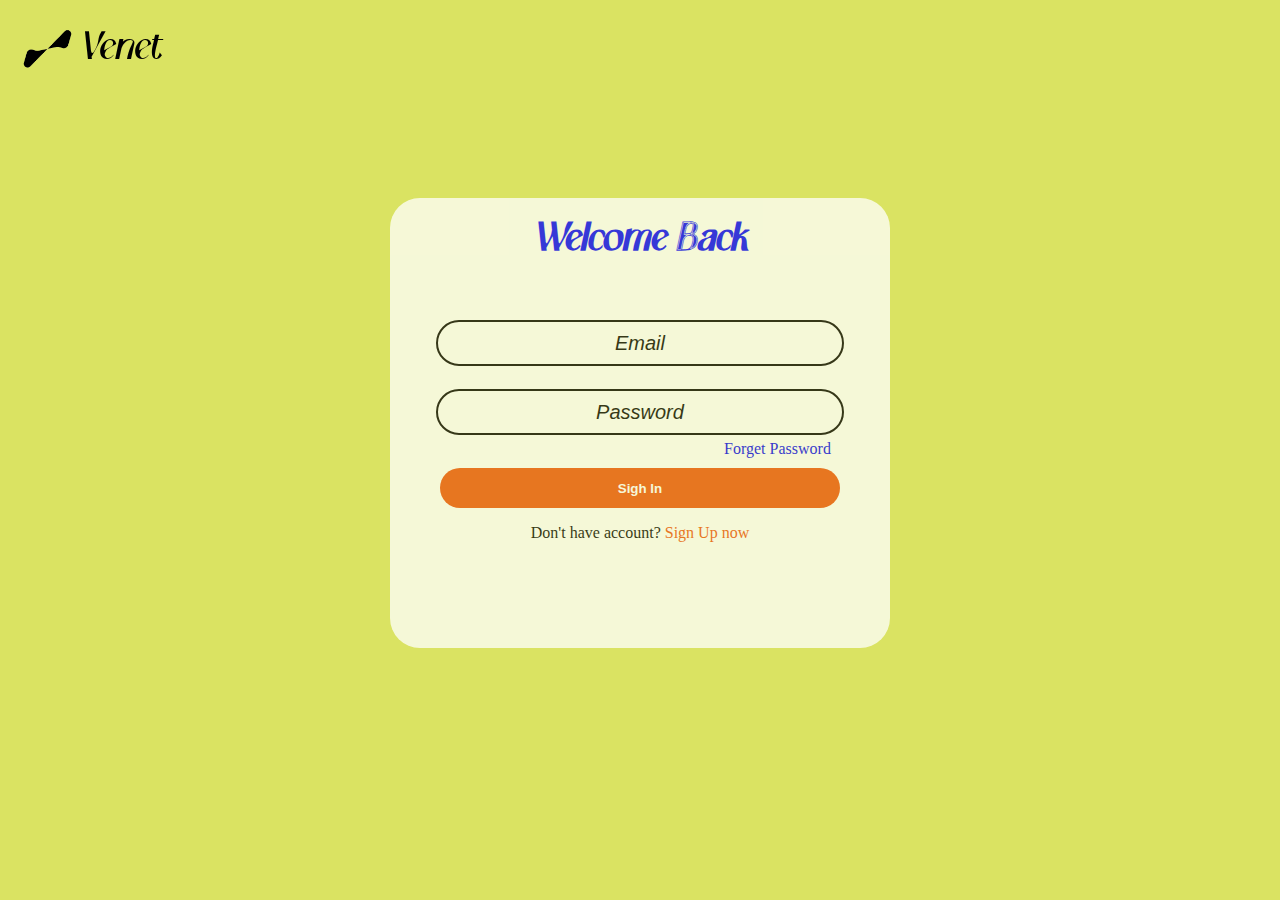
<file: index.html>
<!DOCTYPE html>
<html lang="en">
<head>
    <meta charset="UTF-8">
    <meta name="viewport" content="width=device-width, initial-scale=1.0">
<meta name="robots" content="index, follow">
    <title>Venet Accounts</title>
    <link rel="stylesheet" href="styles.css">
    <link rel="icon" type="images/x-icon" href="images/logo.png">
    <!-- Pixel Code - https://66analytics.com/demo/ -->
<script defer src="https://66analytics.com/demo/pixel/MIyvMfqc0yAa3SJ7"></script>
<script type="text/javascript">
    (function(c,l,a,r,i,t,y){
        c[a]=c[a]||function(){(c[a].q=c[a].q||[]).push(arguments)};
        t=l.createElement(r);t.async=1;t.src="https://www.clarity.ms/tag/"+i;
        y=l.getElementsByTagName(r)[0];y.parentNode.insertBefore(t,y);
    })(window, document, "clarity", "script", "oeeuq7e8lu");
</script>
</head>
<body>
    <div id="logo">
        <a id="logo-text" href="index.html" >Venet</a>
        <img id="logopng" src="images/logo.png" alt="venet-logo">
    </div>
    <div id="loginsupport">
    </div>
    <div id="loginbg">
        <p id="login-text">Welcome Back</p>
        <form id="login">
            
            <br>
            <input id="email-input"  id="email-icon" type="email" placeholder="Email"> 
            <br>
            <br>
            <input id="password-input" type="password" placeholder="Password">
            
        </form>
        <a id="forget" href="forget-password.html">Forget Password</a>
        <br>
        <button id="submit-botton">Sigh In</button>
        <p id="sign-up-text">Don't have account?
        <a id="sign-up" href="sign-up.html">Sign Up now</a></p>

    </div>
    
    
</body>
</html>
</file>
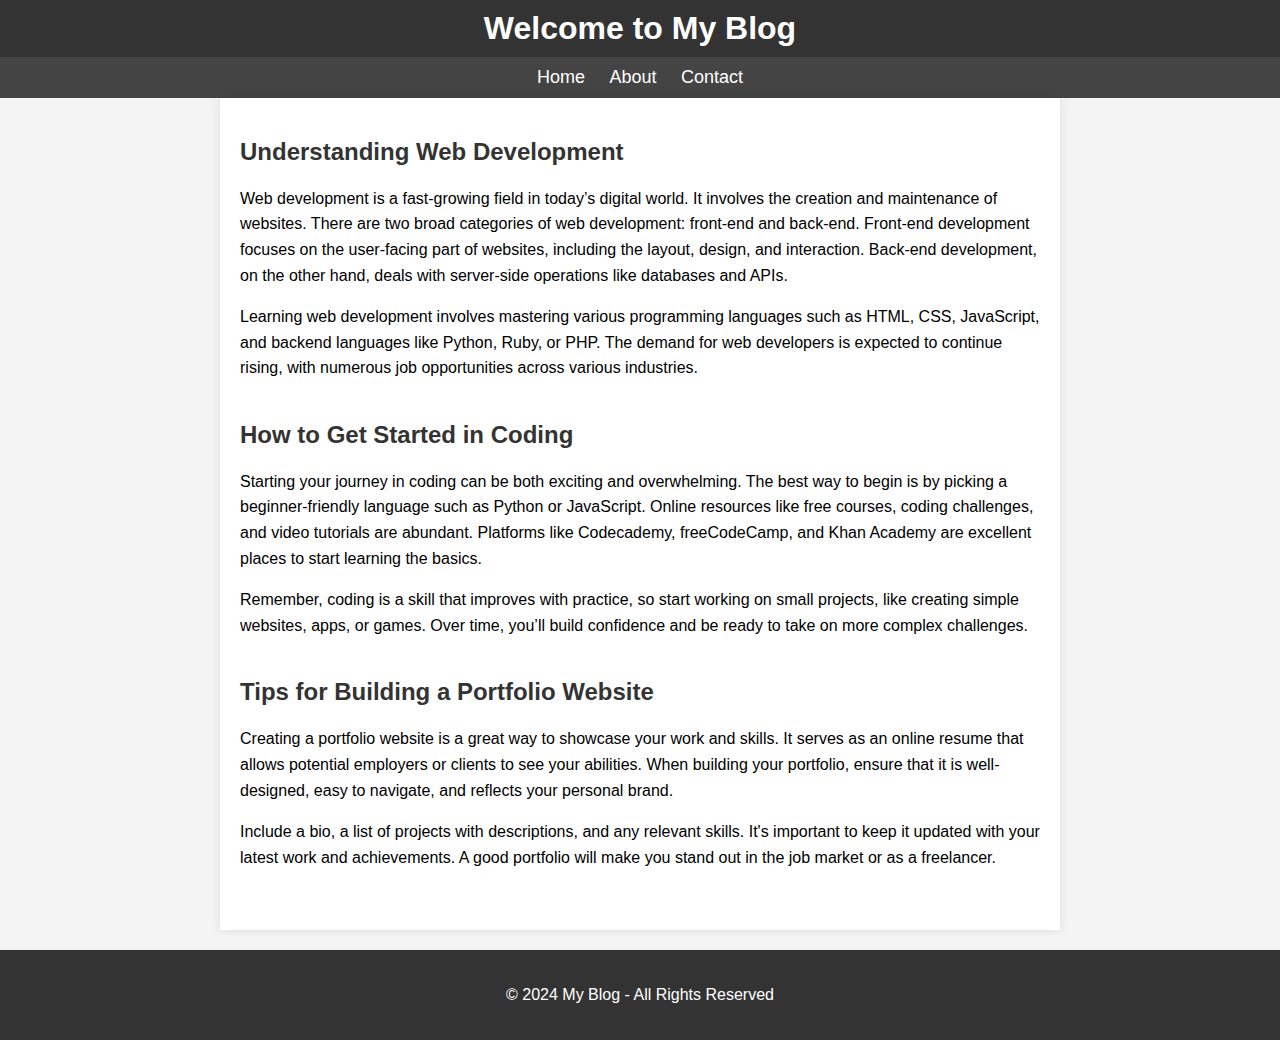
<file: blog.html>
<!DOCTYPE html>
<html lang="en">
<head>
    <meta charset="UTF-8">
    <meta name="viewport" content="width=device-width, initial-scale=1.0">
    <title>My Blog</title>
    <style>
        body {
            font-family: Arial, sans-serif;
            margin: 0;
            padding: 0;
            background-color: #f4f4f4;
        }
        header {
            background-color: #333;
            color: white;
            padding: 10px 0;
            text-align: center;
        }
        header h1 {
            margin: 0;
        }
        nav {
            background-color: #444;
            padding: 10px;
            text-align: center;
        }
        nav a {
            color: white;
            margin: 0 10px;
            text-decoration: none;
            font-size: 18px;
        }
        main {
            padding: 20px;
            max-width: 800px;
            margin: 0 auto;
            background-color: white;
            box-shadow: 0 0 10px rgba(0, 0, 0, 0.1);
        }
        article {
            margin-bottom: 40px;
        }
        article h2 {
            color: #333;
        }
        article p {
            line-height: 1.6;
        }
        footer {
            text-align: center;
            padding: 20px;
            background-color: #333;
            color: white;
            margin-top: 20px;
        }
    </style>
</head>
<body>

<header>
    <h1>Welcome to My Blog</h1>
</header>

<nav>
    <a href="#">Home</a>
    <a href="#">About</a>
    <a href="#">Contact</a>
</nav>

<main>
    <article>
        <h2>Understanding Web Development</h2>
        <p>Web development is a fast-growing field in today’s digital world. It involves the creation and maintenance of websites. There are two broad categories of web development: front-end and back-end. Front-end development focuses on the user-facing part of websites, including the layout, design, and interaction. Back-end development, on the other hand, deals with server-side operations like databases and APIs.</p>
        <p>Learning web development involves mastering various programming languages such as HTML, CSS, JavaScript, and backend languages like Python, Ruby, or PHP. The demand for web developers is expected to continue rising, with numerous job opportunities across various industries.</p>
    </article>
<script async src="https://pagead2.googlesyndication.com/pagead/js/adsbygoogle.js?client=ca-pub-8361308814387523"
     crossorigin="anonymous"></script>
<ins class="adsbygoogle"
     style="display:block; text-align:center;"
     data-ad-layout="in-article"
     data-ad-format="fluid"
     data-ad-client="ca-pub-8361308814387523"
     data-ad-slot="3488206568"></ins>
<script>
     (adsbygoogle = window.adsbygoogle || []).push({});
</script>

    <article>
        <h2>How to Get Started in Coding</h2>
        <p>Starting your journey in coding can be both exciting and overwhelming. The best way to begin is by picking a beginner-friendly language such as Python or JavaScript. Online resources like free courses, coding challenges, and video tutorials are abundant. Platforms like Codecademy, freeCodeCamp, and Khan Academy are excellent places to start learning the basics.</p>
        <p>Remember, coding is a skill that improves with practice, so start working on small projects, like creating simple websites, apps, or games. Over time, you’ll build confidence and be ready to take on more complex challenges.</p>
    </article>

    <article>
        <h2>Tips for Building a Portfolio Website</h2>
        <p>Creating a portfolio website is a great way to showcase your work and skills. It serves as an online resume that allows potential employers or clients to see your abilities. When building your portfolio, ensure that it is well-designed, easy to navigate, and reflects your personal brand.</p>
        <p>Include a bio, a list of projects with descriptions, and any relevant skills. It's important to keep it updated with your latest work and achievements. A good portfolio will make you stand out in the job market or as a freelancer.</p>
    </article>
</main>

<footer>
    <p>&copy; 2024 My Blog - All Rights Reserved</p>
</footer>

<script async src="https://pagead2.googlesyndication.com/pagead/js/adsbygoogle.js?client=ca-pub-8361308814387523"
     crossorigin="anonymous"></script>
<!-- Test -->
<ins class="adsbygoogle"
     style="display:block"
     data-ad-client="ca-pub-8361308814387523"
     data-ad-slot="8740533244"
     data-ad-format="auto"
     data-full-width-responsive="true"></ins>
<script>
     (adsbygoogle = window.adsbygoogle || []).push({});
</script>

</body>
</html>
</file>
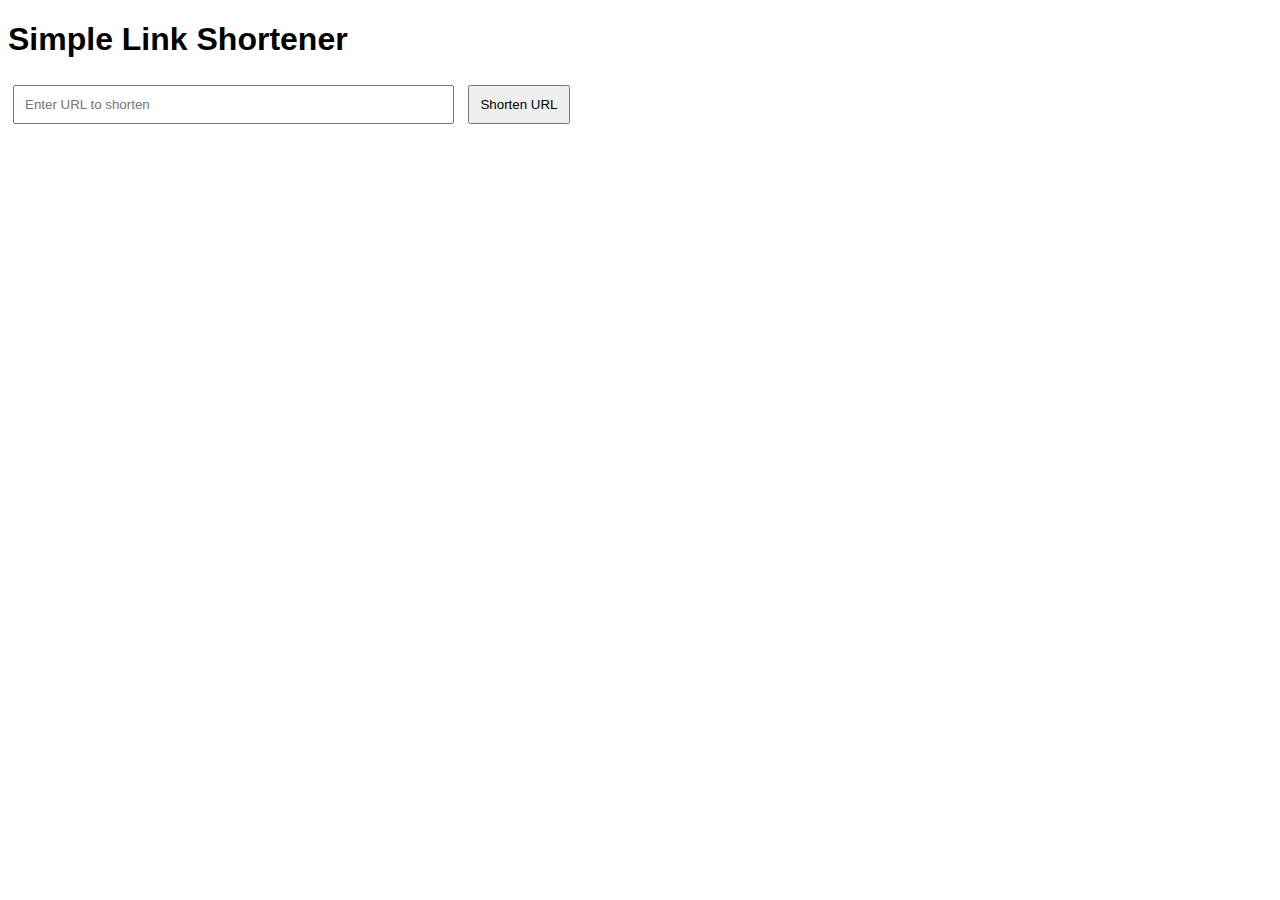
<file: link.html>
<!DOCTYPE html>
<html lang="en">
<head>
  <meta charset="UTF-8">
  <meta name="viewport" content="width=device-width, initial-scale=1.0">
  <title>Link Shortener</title>
<script defer src="https://66analytics.com/demo/pixel/XI1bA8nx3hkqRzdS"></script>

  <style>
    body { font-family: Arial, sans-serif; }
    input, button { margin: 5px; padding: 10px; }
    #result { margin-top: 20px; }
  </style>
</head>
<body>
  <h1>Simple Link Shortener</h1>
  <input type="text" id="urlInput" placeholder="Enter URL to shorten" size="50">
  <button onclick="shortenUrl()">Shorten URL</button>

  <div id="result"></div>

  <script>
    function shortenUrl() {
      const url = document.getElementById('urlInput').value;
      const encodedUrl = btoa(url); // base64 encode

      const shortUrl = `${window.location.href}?url=${encodedUrl}`;
      document.getElementById('result').innerHTML = 
        `<p>Shortened URL: <a href="${shortUrl}" target="_blank">${shortUrl}</a></p>`;
    }

    window.onload = function() {
      const params = new URLSearchParams(window.location.search);
      const urlParam = params.get('url');
      if (urlParam) {
        const decodedUrl = atob(urlParam); // base64 decode
        window.location.href = decodedUrl;
      }
    };
  </script>
</body>
</html>
</file>
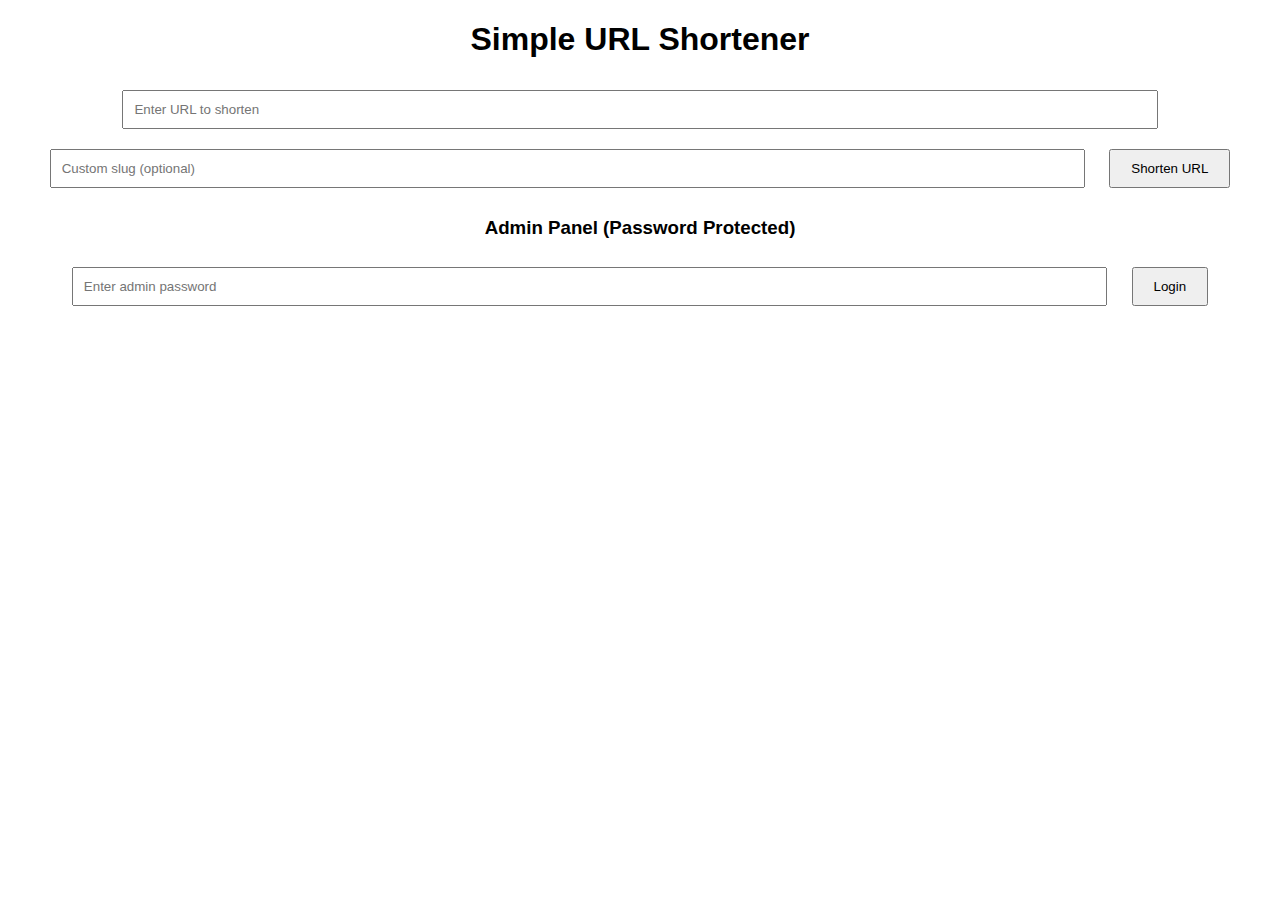
<file: link2.html>
<!DOCTYPE html>
<html lang="en">
<head>
    <meta charset="UTF-8">
    <meta name="viewport" content="width=device-width, initial-scale=1.0">
    <title>Simple URL Shortener</title>
    <style>
        body {
            font-family: Arial, sans-serif;
            text-align: center;
        }
        input {
            margin: 10px;
            padding: 10px;
            width: 80%;
        }
        button {
            padding: 10px 20px;
            margin: 10px;
        }
    </style>
</head>
<body>
    <h1>Simple URL Shortener</h1>
    <input id="urlInput" type="text" placeholder="Enter URL to shorten">
    <input id="slugInput" type="text" placeholder="Custom slug (optional)">
    <button onclick="shortenUrl()">Shorten URL</button>

    <p id="shortenedUrl"></p>

    <h3>Admin Panel (Password Protected)</h3>
    <input id="password" type="password" placeholder="Enter admin password">
    <button onclick="login()">Login</button>
    <div id="adminPanel" style="display:none;">
        <h2>Analytics</h2>
        <ul id="analytics"></ul>
    </div>

    <script>
        const urlStorage = {};

        function shortenUrl() {
            const url = document.getElementById('urlInput').value;
            const slug = document.getElementById('slugInput').value || Math.random().toString(36).substring(7);
            urlStorage[slug] = { url: url, count: 0 };
            localStorage.setItem('urlStorage', JSON.stringify(urlStorage));
            document.getElementById('shortenedUrl').innerHTML = `Shortened URL: <a href="?r=${slug}">${window.location.origin}?r=${slug}</a>`;
        }

        function redirectToUrl() {
            const params = new URLSearchParams(window.location.search);
            const slug = params.get('r');
            const storedUrls = JSON.parse(localStorage.getItem('urlStorage'));

            if (slug && storedUrls && storedUrls[slug]) {
                storedUrls[slug].count += 1;
                localStorage.setItem('urlStorage', JSON.stringify(storedUrls));
                window.location.href = storedUrls[slug].url;
            }
        }

        function login() {
            const password = document.getElementById('password').value;
            if (password === 'admin123') {
                document.getElementById('adminPanel').style.display = 'block';
                loadAnalytics();
            } else {
                alert('Incorrect password');
            }
        }

        function loadAnalytics() {
            const storedUrls = JSON.parse(localStorage.getItem('urlStorage'));
            const analyticsList = document.getElementById('analytics');
            analyticsList.innerHTML = '';

            for (const slug in storedUrls) {
                const listItem = document.createElement('li');
                listItem.textContent = `Slug: ${slug}, URL: ${storedUrls[slug].url}, Clicks: ${storedUrls[slug].count}`;
                analyticsList.appendChild(listItem);
            }
        }

        window.onload = redirectToUrl;
    </script>
</body>
</html>
</file>
<file: styles.css>
@font-face { 
    font-family: kinglard; src: url('fonts/kinglard-regular-italic.ttf'); 
} 
body{
    background-color: #dae362;
}
#logo{
    
    height: 50px;
}
#logopng{
    height: 80px;
    width: 80px;
    padding-top: 1px;
}
#loginsupport{
    height: 100px;
    
}
#loginbg{
    background-color: white;
    opacity: 75%;
    margin: auto;
    margin-top: 20px;
    align-items: center;
    height: 450px;
    width: 500px;
    border-radius: 30px;
    text-align: center;
    
    
}
#login-text{
    color: blue;
    text-align: center;
    padding-top: 20px;
    font-size: 40px;
    font-family: kinglard;
    font-weight: 800;
}
#email-text{
    font-size: 25px;
    color: black;
    font-weight: 600;
    font-family: Arial, Helvetica, sans-serif; 
    
}
#forget{
    text-decoration: none;
    font-size: 15p;
    margin-left: 275px;
    display: inline-block;
    margin-top: 5px;
}
#email-input{
    font-size: 20px;
    border-radius: 10px;
    text-shadow: none;
    box-shadow: none;
    width: 400px;
    border-radius: 25px;
    border-color: black;
    border-width: 2px;
    border-style: solid;
    text-align:center;
    height: 40px;

    

}
::placeholder{
    font-style: italic;
    font-size: 1em;
    color: black;
    

}
#password-input{
    font-size: 20px;
    border-radius: 10px;
    text-shadow: none;
    box-shadow: none;
    width: 400px;
    border-radius: 25px;
    border-color: black;
    border-width: 2px;
    border-style: solid;
    text-align:center;
    height: 40px;
    margin-top: 5px;
    
    
    

}
#submit-botton{
    height: 40px;
    width: 400px;
    font-family: Arial, Helvetica, sans-serif;
    font-weight: 800;
    font-size: px;
    text-align: center;
    border-radius: 25px;
    border-color: transparent;
    background-color: #ec520b;
    color: white;
    margin-top: 10px;
    
}
#sign-up{
    text-decoration: none;
    color:#ec520b ;
    

}
#email-icon{
    background: url(icons/mail.png) no-repeat right;
    background-size: 25px;
   
    background-position:  370px;
    

}
#logo-text{
    position: fixed;
    font-family: kinglard;
    margin-left: 70px;
    font-size: 40px;
    margin-top: 19px;
    text-decoration: none;
    color: black;
}
</file>
